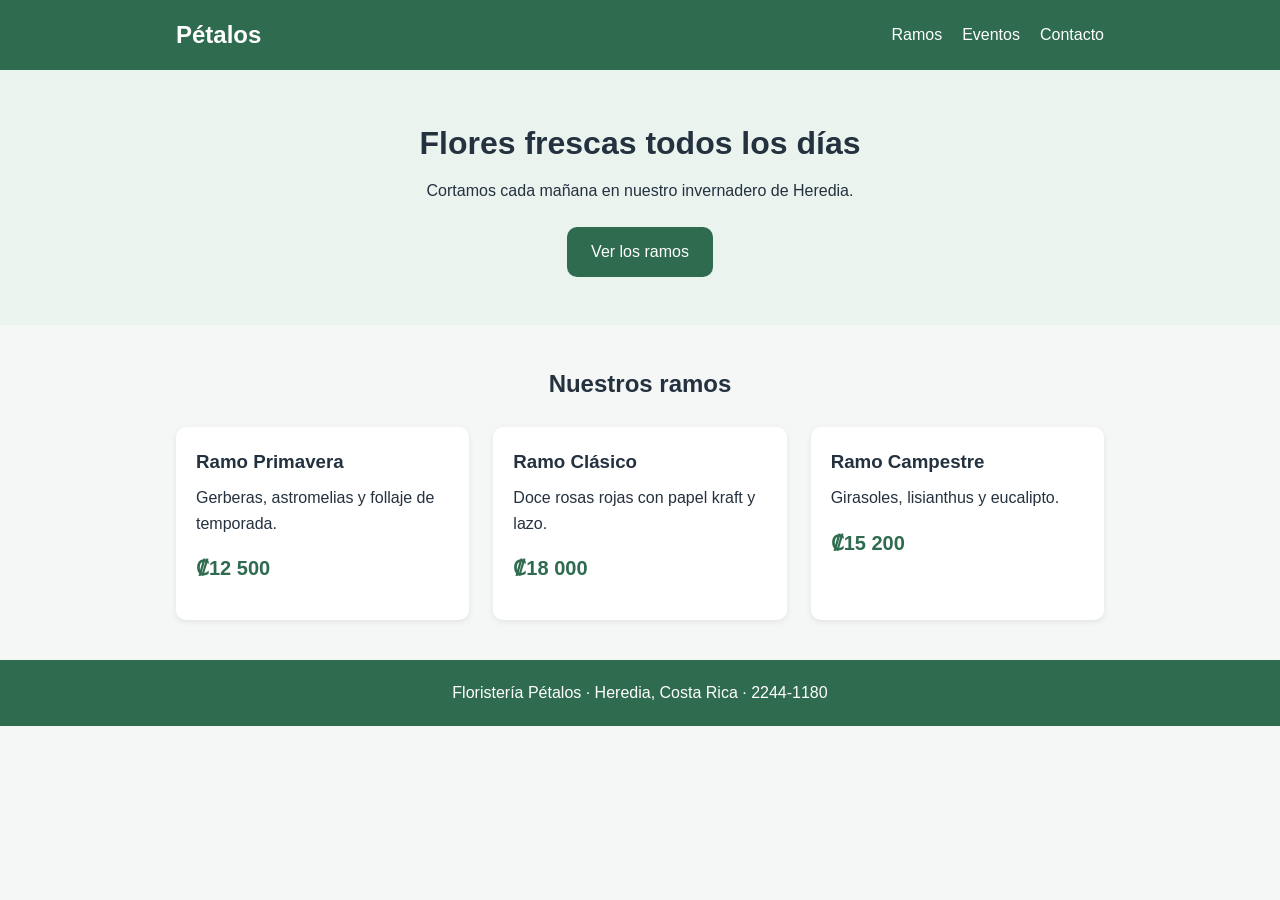
<file: parte1/index.html>
<!DOCTYPE html>
<html lang="es">
<head>
    <meta charset="UTF-8">
    <meta name="viewport" content="width=device-width, initial-scale=1">
    <title>Floristería Pétalos</title>
    <link rel="stylesheet" href="estilos.css">
</head>
<body>
    <header class="barra">
        <div class="contenedor">
            <h1 class="marca">Pétalos</h1>
            <nav>
                <ul class="menu">
                    <li><a href="#ramos">Ramos</a></li>
                    <li><a href="#">Eventos</a></li>
                    <li><a href="#">Contacto</a></li>
                </ul>
            </nav>
        </div>
    </header>

    <section class="portada">
        <div class="contenedor">
            <h2>Flores frescas todos los días</h2>
            <p>Cortamos cada mañana en nuestro invernadero de Heredia.</p>
            <a class="boton" href="#ramos">Ver los ramos</a>
        </div>
    </section>

    <main class="ramos" id="ramos">
        <div class="contenedor">
            <h2>Nuestros ramos</h2>
            <div class="grilla">
                <article class="tarjeta">
                    <h3>Ramo Primavera</h3>
                    <p>Gerberas, astromelias y follaje de temporada.</p>
                    <p class="precio">₡12 500</p>
                </article>
                <article class="tarjeta">
                    <h3>Ramo Clásico</h3>
                    <p>Doce rosas rojas con papel kraft y lazo.</p>
                    <p class="precio">₡18 000</p>
                </article>
                <article class="tarjeta">
                    <h3>Ramo Campestre</h3>
                    <p>Girasoles, lisianthus y eucalipto.</p>
                    <p class="precio">₡15 200</p>
                </article>
            </div>
        </div>
    </main>

    <footer class="pie">
        <div class="contenedor">
            <p>Floristería Pétalos · Heredia, Costa Rica · 2244-1180</p>
        </div>
    </footer>
</body>
</html>
</file>
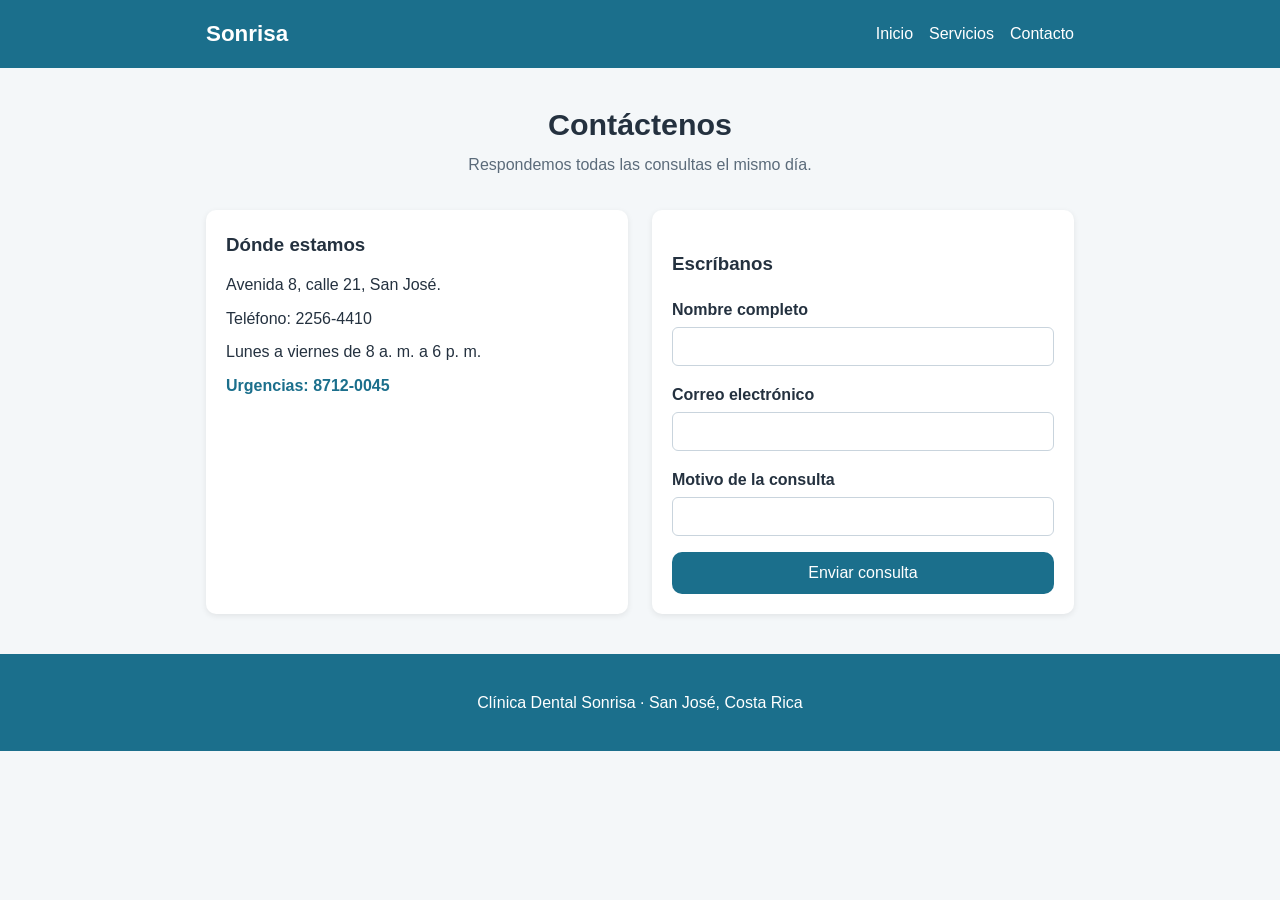
<file: parte2/index.html>
<!DOCTYPE html>
<html lang="es">
<head>
  <meta charset="UTF-8">
  <meta name="viewport" content="width=device-width, initial-scale=1">
  <title>Clínica Dental Sonrisa — Contacto</title>
  <link rel="stylesheet" href="estilos.css">
</head>
<body>

  <header class="barra-superior">
    <div class="envoltorio">
      <h1 class="logo">Sonrisa</h1>
      <nav>
        <ul class="navegacion">
          <li><a class="enlace-nav" href="#">Inicio</a></li>
          <li><a class="enlace-nav" href="#">Servicios</a></li>
          <li><a class="enlace-nav" href="#">Contacto</a></li>
        </ul>
      </nav>
    </div>
  </header>

  <main>
    <div class="envoltorio">
      <h2 class="titulo-pagina">Contáctenos</h2>
      <p class="subtitulo">Respondemos todas las consultas el mismo día.</p>

      <div class="columnas">
        <section class="tarjeta-info">
          <h3>Dónde estamos</h3>
          <p class="dato">Avenida 8, calle 21, San José.</p>
          <p class="dato">Teléfono: 2256-4410</p>
          <p class="dato">Lunes a viernes de 8 a. m. a 6 p. m.</p>
          <p class="dato destacado">Urgencias: 8712-0045</p>
        </section>

        <form class="formulario">
          <h3>Escríbanos</h3>

          <div class="campo">
            <label class="etiqueta" for="nombre">Nombre completo</label>
            <input class="entrada" type="text" id="nombre" name="nombre">
          </div>

          <div class="campo">
            <label class="etiqueta" for="correo">Correo electrónico</label>
            <input class="entrada" type="email" id="correo" name="correo">
          </div>

          <div class="campo">
            <label class="etiqueta" for="motivo">Motivo de la consulta</label>
            <input class="entrada" type="text" id="motivo" name="motivo">
          </div>

          <button class="boton-enviar" type="submit">Enviar consulta</button>
        </form>
      </div>
    </div>
  </main>

  <footer class="pie-pagina">
    <div class="envoltorio">
      <p>Clínica Dental Sonrisa · San José, Costa Rica</p>
    </div>
  </footer>

</body>
</html>
</file>
<file: parte1/estilos.css>
*, *::before, *::after { box-sizing: border-box; }
body { margin: 0; }

:root {
    --verde: #2f6b4f;
    --verde-claro: #eaf3ee;
    --texto: #24313f;
    --gris: #f5f7f6;
    --radio: 10px;
}

body {
    font-family: Arial, Helvetica, sans-serif;
    color: var(--texto);
    background: var(--gris);
    line-height: 1.6;
}

.contenedor {
    width: 100%;
    max-width: 960px;
    margin: 0 auto;
    padding: 0 1rem;
}

.barra { background: var(--verde); color: #ffffff; padding: 1rem 0; }

.barra .contenedor {
    display: flex;
    align-items: center;
    justify-content: space-between;
    flex-wrap: wrap;
    gap: 0.5rem;
}

.marca { font-size: 1.5rem; margin: 0; }

.menu {
    display: flex;
    list-style: none;
    margin: 0;
    padding: 0;
    gap: 1.25rem;
}

.menu a { color: #ffffff; text-decoration: none; }
.menu a:hover { text-decoration: underline; }

.portada {
    background: var(--verde-claro);
    text-align: center;
    padding: 3rem 0;
}

.portada h2 { font-size: 2rem; margin: 0 0 0.5rem; }
.portada p { margin: 0 0 1.5rem; }

.boton {
    display: inline-block;
    background: var(--verde);
    color: #ffffff;
    text-decoration: none;
    padding: 0.75rem 1.5rem;
    border-radius: var(--radio);
}

.boton:hover { background: #24523c; }

.ramos { padding: 2.5rem 0; }
.ramos h2 { text-align: center; margin: 0 0 1.5rem; }

.grilla {
    display: grid;
    grid-template-columns: repeat(auto-fit, minmax(240px, 1fr));
    gap: 1.5rem;
}

.tarjeta {
    background: #ffffff;
    border-radius: var(--radio);
    padding: 1.25rem;
    box-shadow: 0 2px 6px rgba(0, 0, 0, 0.08);
}

.tarjeta h3 { margin: 0 0 0.5rem; }
.tarjeta p { margin: 0 0 1rem; }

.precio { color: var(--verde); font-size: 1.25rem; font-weight: bold; }

.pie {
    background: var(--verde);
    color: #ffffff;
    text-align: center;
    padding: 1.25rem 0;
}

.pie p { margin: 0; }
</file>
<file: parte2/estilos.css>
/* Clínica Dental Sonrisa — hoja de estilos COMPLETA.
   No modifique este archivo: su trabajo es ajustar el HTML. */

*, *::before, *::after { box-sizing: border-box; }
body { margin: 0; }

:root {
  --azul: #1b6f8c;
  --azul-oscuro: #12556c;
  --texto: #24313f;
  --gris: #f4f7f9;
  --radio: 10px;
}

body {
  font-family: Arial, Helvetica, sans-serif;
  color: var(--texto);
  background: var(--gris);
  line-height: 1.6;
}

/* Envoltorio que centra el contenido. Se usa dentro de la barra,
   del contenido principal y del pie. */
.envoltorio {
  width: 100%;
  max-width: 900px;
  margin: 0 auto;
  padding: 0 1rem;
}

/* Barra superior */
.barra-superior { background: var(--azul); color: #ffffff; padding: 1rem 0; }
.barra-superior .envoltorio {
  display: flex;
  align-items: center;
  justify-content: space-between;
  flex-wrap: wrap;
  gap: 0.5rem;
}
.logo { font-size: 1.4rem; font-weight: bold; margin: 0; }
.navegacion { display: flex; list-style: none; margin: 0; padding: 0; gap: 1rem; }
.enlace-nav { color: #ffffff; text-decoration: none; }
.enlace-nav:hover { text-decoration: underline; }

/* Título de la página */
.titulo-pagina {
  text-align: center;
  font-size: 1.9rem;
  margin: 2rem 0 0.25rem;
}
.subtitulo { text-align: center; color: #5b6b7a; margin: 0 0 2rem; }

/* Dos columnas: información a un lado, formulario al otro */
.columnas {
  display: grid;
  grid-template-columns: repeat(auto-fit, minmax(280px, 1fr));
  gap: 1.5rem;
  margin-bottom: 2.5rem;
}

.tarjeta-info {
  background: #ffffff;
  border-radius: var(--radio);
  padding: 1.25rem;
  box-shadow: 0 2px 6px rgba(0,0,0,.08);
}
.tarjeta-info h3 { margin: 0 0 0.75rem; }
.dato { margin: 0 0 0.5rem; }
.destacado { color: var(--azul); font-weight: bold; }

/* Formulario */
.formulario {
  background: #ffffff;
  border-radius: var(--radio);
  padding: 1.25rem;
  box-shadow: 0 2px 6px rgba(0,0,0,.08);
}
.campo { display: block; margin-bottom: 1rem; }
.etiqueta { display: block; font-weight: bold; margin-bottom: 0.25rem; }
.entrada {
  width: 100%;
  padding: 0.6rem;
  border: 1px solid #c9d4dd;
  border-radius: 6px;
  font-size: 1rem;
}
.boton-enviar {
  width: 100%;
  background: var(--azul);
  color: #ffffff;
  border: 0;
  padding: 0.75rem;
  border-radius: var(--radio);
  font-size: 1rem;
  cursor: pointer;
}
.boton-enviar:hover { background: var(--azul-oscuro); }

/* Pie */
.pie-pagina {
  background: var(--azul);
  color: #ffffff;
  text-align: center;
  padding: 1.25rem 0;
}
</file>
